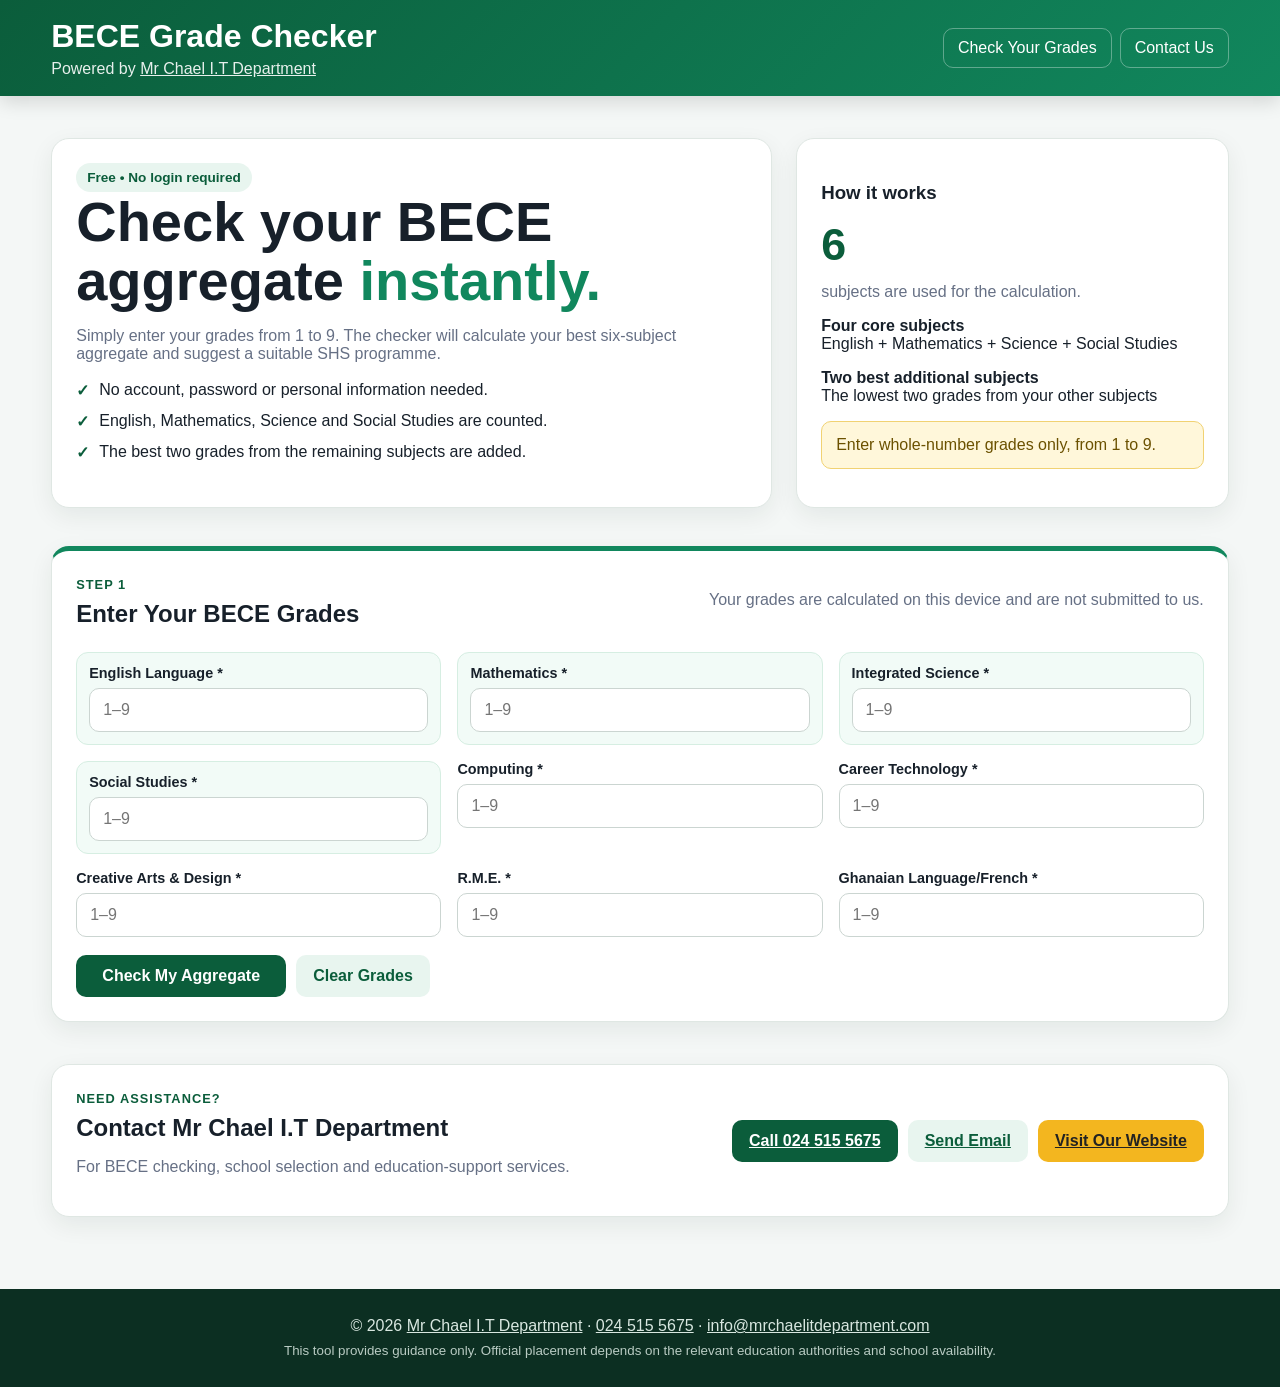
<file: index.html>
<!doctype html>
<html lang="en">
<head>
  <meta charset="utf-8">
  <meta name="viewport" content="width=device-width,initial-scale=1">
  <meta name="description" content="Free BECE aggregate calculator and SHS programme advisory by Mr Chael I.T Department.">
  <title>Free BECE Grade Checker | Mr Chael I.T Department</title>
  <link rel="stylesheet" href="styles.css">
</head>
<body>
<header class="topbar">
  <div class="wrap brand">
    <div>
      <h1>BECE Grade Checker</h1>
      <p>Powered by <a href="https://mr-chael-it-department.appiatusr.chatgpt.site/" target="_blank" rel="noopener">Mr Chael I.T Department</a></p>
    </div>
    <nav class="nav"><a href="#checker">Check Your Grades</a><a href="#contact">Contact Us</a></nav>
  </div>
</header>

<main>
  <section class="hero">
    <div class="wrap hero-grid">
      <div class="card">
        <span class="badge">Free • No login required</span>
        <h2>Check your BECE aggregate <span class="accent">instantly.</span></h2>
        <p class="muted">Simply enter your grades from 1 to 9. The checker will calculate your best six-subject aggregate and suggest a suitable SHS programme.</p>
        <div class="features">
          <div class="feature"><b>✓</b><span>No account, password or personal information needed.</span></div>
          <div class="feature"><b>✓</b><span>English, Mathematics, Science and Social Studies are counted.</span></div>
          <div class="feature"><b>✓</b><span>The best two grades from the remaining subjects are added.</span></div>
        </div>
      </div>
      <div class="card simple-card">
        <h3>How it works</h3>
        <div class="score">6</div>
        <p class="muted">subjects are used for the calculation.</p>
        <p><b>Four core subjects</b><br>English + Mathematics + Science + Social Studies</p>
        <p><b>Two best additional subjects</b><br>The lowest two grades from your other subjects</p>
        <div class="notice">Enter whole-number grades only, from 1 to 9.</div>
      </div>
    </div>
  </section>

  <section class="section" id="checker">
    <div class="wrap">
      <div class="card checker-card">
        <div class="section-title">
          <div><span class="step">Step 1</span><h2>Enter Your BECE Grades</h2></div>
          <p class="muted">Your grades are calculated on this device and are not submitted to us.</p>
        </div>
        <div id="formMessage" class="notice hidden"></div>
        <form id="gradeForm">
          <div class="grid grades-grid">
            <div class="field core-field"><label for="english">English Language *</label><input id="english" type="number" min="1" max="9" inputmode="numeric" required placeholder="1–9"></div>
            <div class="field core-field"><label for="mathematics">Mathematics *</label><input id="mathematics" type="number" min="1" max="9" inputmode="numeric" required placeholder="1–9"></div>
            <div class="field core-field"><label for="science">Integrated Science *</label><input id="science" type="number" min="1" max="9" inputmode="numeric" required placeholder="1–9"></div>
            <div class="field core-field"><label for="social">Social Studies *</label><input id="social" type="number" min="1" max="9" inputmode="numeric" required placeholder="1–9"></div>
            <div class="field"><label for="computing">Computing *</label><input id="computing" type="number" min="1" max="9" inputmode="numeric" required placeholder="1–9"></div>
            <div class="field"><label for="career_tech">Career Technology *</label><input id="career_tech" type="number" min="1" max="9" inputmode="numeric" required placeholder="1–9"></div>
            <div class="field"><label for="creative_arts">Creative Arts &amp; Design *</label><input id="creative_arts" type="number" min="1" max="9" inputmode="numeric" required placeholder="1–9"></div>
            <div class="field"><label for="rme">R.M.E. *</label><input id="rme" type="number" min="1" max="9" inputmode="numeric" required placeholder="1–9"></div>
            <div class="field"><label for="ghanaian_language">Ghanaian Language/French *</label><input id="ghanaian_language" type="number" min="1" max="9" inputmode="numeric" required placeholder="1–9"></div>
          </div>
          <div class="actions">
            <button class="btn calculate-btn" type="submit">Check My Aggregate</button>
            <button class="btn secondary" type="reset">Clear Grades</button>
          </div>
        </form>
      </div>
      <div id="resultCard" class="card result hidden" aria-live="polite"></div>
    </div>
  </section>

  <section class="section contact-section" id="contact">
    <div class="wrap">
      <div class="card contact-card">
        <div><span class="step">Need assistance?</span><h2>Contact Mr Chael I.T Department</h2><p class="muted">For BECE checking, school selection and education-support services.</p></div>
        <div class="contact-actions">
          <a class="btn" href="tel:+233245155675">Call 024 515 5675</a>
          <a class="btn secondary" href="mailto:info@mrchaelitdepartment.com">Send Email</a>
          <a class="btn gold" href="https://mr-chael-it-department.appiatusr.chatgpt.site/" target="_blank" rel="noopener">Visit Our Website</a>
        </div>
      </div>
    </div>
  </section>
</main>

<footer class="footer"><div class="wrap">© 2026 <a href="https://mr-chael-it-department.appiatusr.chatgpt.site/" target="_blank" rel="noopener">Mr Chael I.T Department</a> · <a href="tel:+233245155675">024 515 5675</a> · <a href="mailto:info@mrchaelitdepartment.com">info@mrchaelitdepartment.com</a><br><small>This tool provides guidance only. Official placement depends on the relevant education authorities and school availability.</small></div></footer>
<script src="app.js"></script>
</body>
</html>
</file>
<file: styles.css>
:root{--primary:#0b5d3b;--primary2:#11875d;--gold:#f3b61f;--ink:#17202a;--muted:#667085;--bg:#f4f7f6;--card:#fff;--danger:#b42318;--border:#dfe7e3}
*{box-sizing:border-box}body{margin:0;font-family:Inter,Segoe UI,Arial,sans-serif;background:var(--bg);color:var(--ink)}
a{color:inherit}.topbar{background:linear-gradient(135deg,var(--primary),var(--primary2));color:#fff;padding:18px 0;box-shadow:0 6px 18px #0002}.wrap{width:min(1180px,92%);margin:auto}.brand{display:flex;align-items:center;justify-content:space-between;gap:20px}.brand h1{font-size:clamp(1.2rem,3vw,2rem);margin:0}.brand p{margin:5px 0 0;opacity:.9}.nav a{display:inline-block;text-decoration:none;padding:10px 14px;border:1px solid #ffffff55;border-radius:10px;margin-left:8px}.hero{padding:42px 0 18px}.hero-grid{display:grid;grid-template-columns:1.25fr .75fr;gap:24px;align-items:stretch}.card{background:var(--card);border:1px solid var(--border);border-radius:18px;padding:24px;box-shadow:0 8px 24px #102a1f12}.hero h2{font-size:clamp(2rem,5vw,3.5rem);line-height:1.06;margin:0 0 16px}.accent{color:var(--primary2)}.badge{display:inline-flex;padding:7px 11px;background:#e8f5ef;color:var(--primary);border-radius:999px;font-weight:700;font-size:.85rem}.features{display:grid;gap:12px;margin-top:18px}.feature{display:flex;gap:10px;align-items:flex-start}.feature b{color:var(--primary)}.section{padding:20px 0 42px}.section h2{margin:0 0 16px}.grid{display:grid;grid-template-columns:repeat(2,minmax(0,1fr));gap:16px}.grid-3{display:grid;grid-template-columns:repeat(3,minmax(0,1fr));gap:16px}.field{display:flex;flex-direction:column;gap:7px}.field label{font-size:.9rem;font-weight:700}.field input,.field select,.field textarea{width:100%;padding:12px 13px;border:1px solid #cbd5d1;border-radius:10px;background:#fff;font:inherit}.field input:focus,.field select:focus,.field textarea:focus{outline:3px solid #11875d22;border-color:var(--primary2)}.full{grid-column:1/-1}.btn{border:0;border-radius:10px;padding:12px 17px;font:inherit;font-weight:800;cursor:pointer;background:var(--primary);color:#fff}.btn:hover{filter:brightness(1.05)}.btn.secondary{background:#e8f5ef;color:var(--primary)}.btn.gold{background:var(--gold);color:#222}.btn.danger{background:var(--danger)}.actions{display:flex;gap:10px;flex-wrap:wrap;margin-top:18px}.notice{padding:14px;border-radius:10px;background:#fff7da;border:1px solid #f1d272;color:#6b5100;margin:14px 0}.success{background:#eaf8f1;border-color:#9ed8bb;color:#135c3b}.error{background:#fff0ee;border-color:#f0aaa2;color:#8a1c13}.hidden{display:none!important}.result{margin-top:18px;border-left:5px solid var(--primary2)}.score{font-size:2.8rem;font-weight:900;color:var(--primary)}.muted{color:var(--muted)}.footer{padding:28px 0;background:#0c2f22;color:#d8e7e0;text-align:center;margin-top:30px}.login{width:min(480px,92%);margin:60px auto}.dashboard{padding:28px 0}.stats{display:grid;grid-template-columns:repeat(4,1fr);gap:14px}.stat .num{font-size:2rem;font-weight:900;color:var(--primary)}.toolbar{display:flex;gap:10px;justify-content:space-between;align-items:center;flex-wrap:wrap;margin:20px 0}.toolbar input{padding:11px 13px;border:1px solid #cbd5d1;border-radius:10px;min-width:280px}.table-wrap{overflow:auto;background:#fff;border:1px solid var(--border);border-radius:14px}table{width:100%;border-collapse:collapse;min-width:900px}th,td{padding:12px;text-align:left;border-bottom:1px solid #edf1ef}th{background:#eef6f2;color:#184b37;font-size:.85rem}.pill{display:inline-block;padding:5px 9px;border-radius:999px;background:#e8f5ef;color:#135c3b;font-weight:700;font-size:.78rem}.pill.pending{background:#fff5d7;color:#735900}.pill.rejected{background:#feeceb;color:#8a1c13}.modal{position:fixed;inset:0;background:#0008;display:grid;place-items:center;padding:20px;z-index:20}.modal .card{width:min(720px,100%);max-height:90vh;overflow:auto}.subject-head{grid-column:1/-1;margin-top:10px;padding-top:14px;border-top:1px solid var(--border)}@media(max-width:800px){.hero-grid,.grid,.grid-3{grid-template-columns:1fr}.stats{grid-template-columns:repeat(2,1fr)}.nav{display:none}}@media print{.topbar,.footer,.no-print,.actions{display:none!important}body{background:#fff}.card{box-shadow:none;border:0}.wrap{width:100%}}
.step{display:inline-block;color:var(--primary);font-size:.8rem;font-weight:900;text-transform:uppercase;letter-spacing:.08em;margin-bottom:6px}.section-title{display:flex;justify-content:space-between;gap:20px;align-items:flex-start;margin-bottom:18px}.section-title h2,.contact-card h2{margin:2px 0 6px}.checker-card{border-top:5px solid var(--primary2)}.grades-grid{grid-template-columns:repeat(3,minmax(0,1fr))}.core-field{background:#f2fbf7;padding:12px;border-radius:12px;border:1px solid #d6eee2}.calculate-btn{min-width:210px}.result-header{display:flex;justify-content:space-between;gap:20px;align-items:center}.score-circle{width:92px;height:92px;border-radius:50%;display:grid;place-items:center;background:var(--primary);color:#fff;font-size:2.2rem;font-weight:900;box-shadow:0 10px 25px #0b5d3b33}.result-grid{display:grid;grid-template-columns:1.4fr .6fr;gap:22px;margin-top:20px}.recommendation-box{background:#eef8f3;border:1px solid #cfe8dc;border-radius:15px;padding:20px}.recommendation-box h3{font-size:1.55rem;color:var(--primary);margin:12px 0}.compact table{min-width:0}.compact th,.compact td{padding:10px}.calculation{background:#f8faf9;border-radius:10px;padding:12px;margin-bottom:0}.contact-section{padding-top:0}.contact-card{display:flex;justify-content:space-between;align-items:center;gap:25px}.contact-actions{display:flex;gap:10px;flex-wrap:wrap;justify-content:flex-end}.simple-card .score{line-height:1}.footer a{text-decoration:underline}.footer small{display:inline-block;margin-top:8px;opacity:.85}@media(max-width:900px){.grades-grid{grid-template-columns:repeat(2,minmax(0,1fr))}.result-grid{grid-template-columns:1fr}.contact-card,.section-title{display:block}.contact-actions{justify-content:flex-start;margin-top:16px}}@media(max-width:560px){.grades-grid{grid-template-columns:1fr}.score-circle{width:74px;height:74px;font-size:1.8rem}.result-header{align-items:flex-start}.actions .btn,.contact-actions .btn{width:100%;text-align:center}.card{padding:19px}.hero{padding-top:25px}}
</file>
